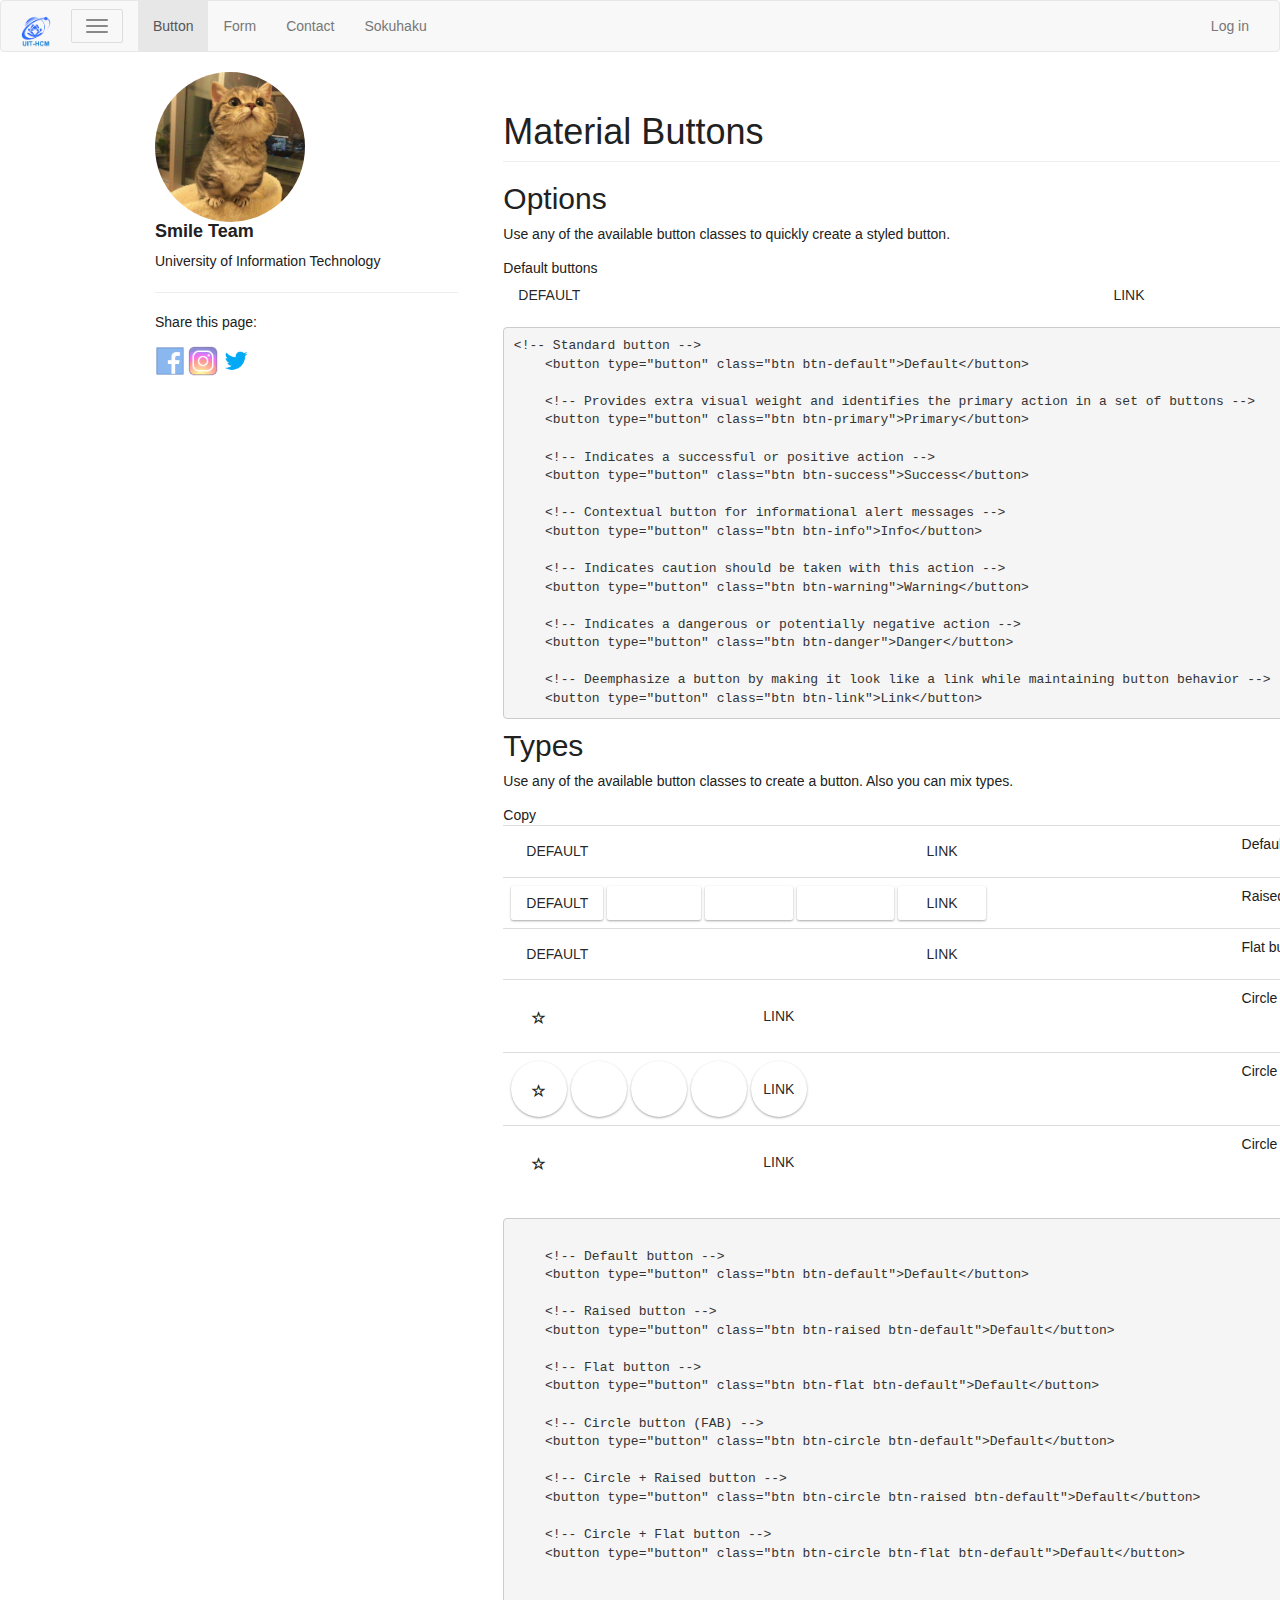
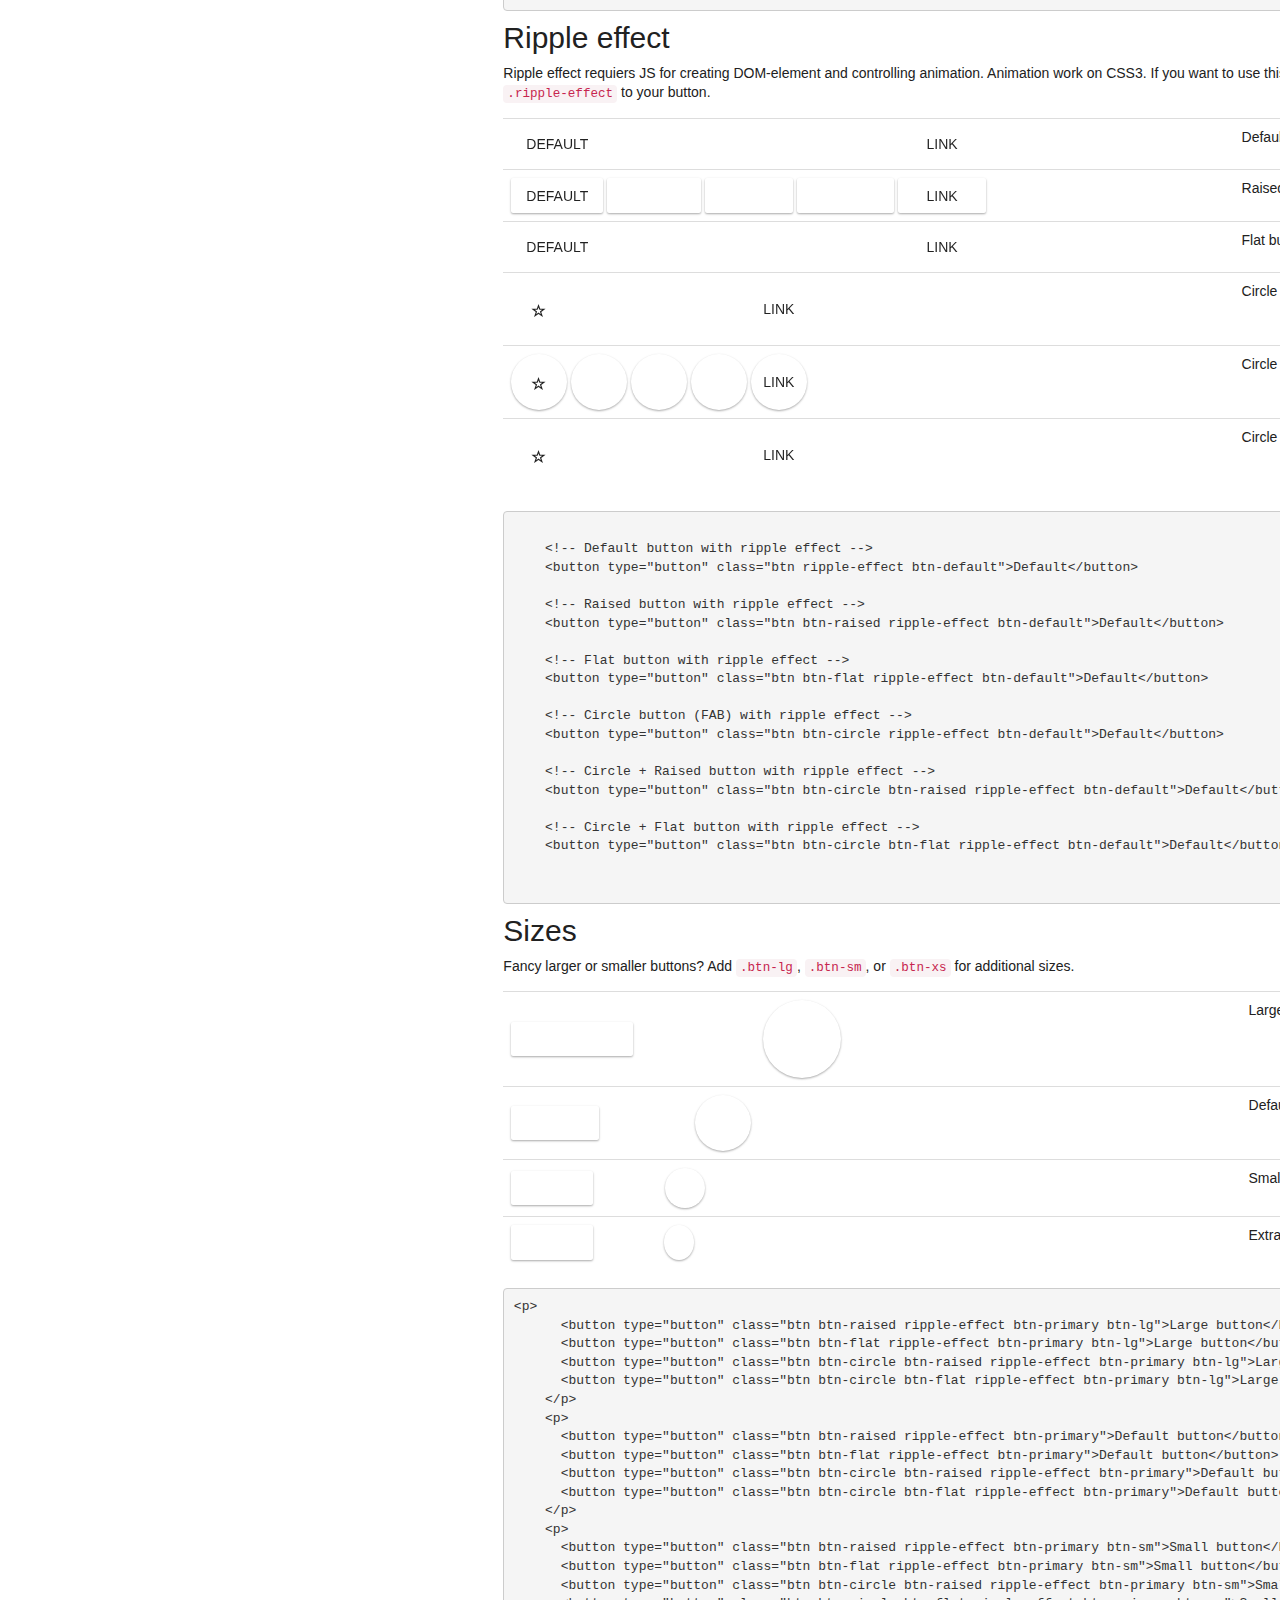
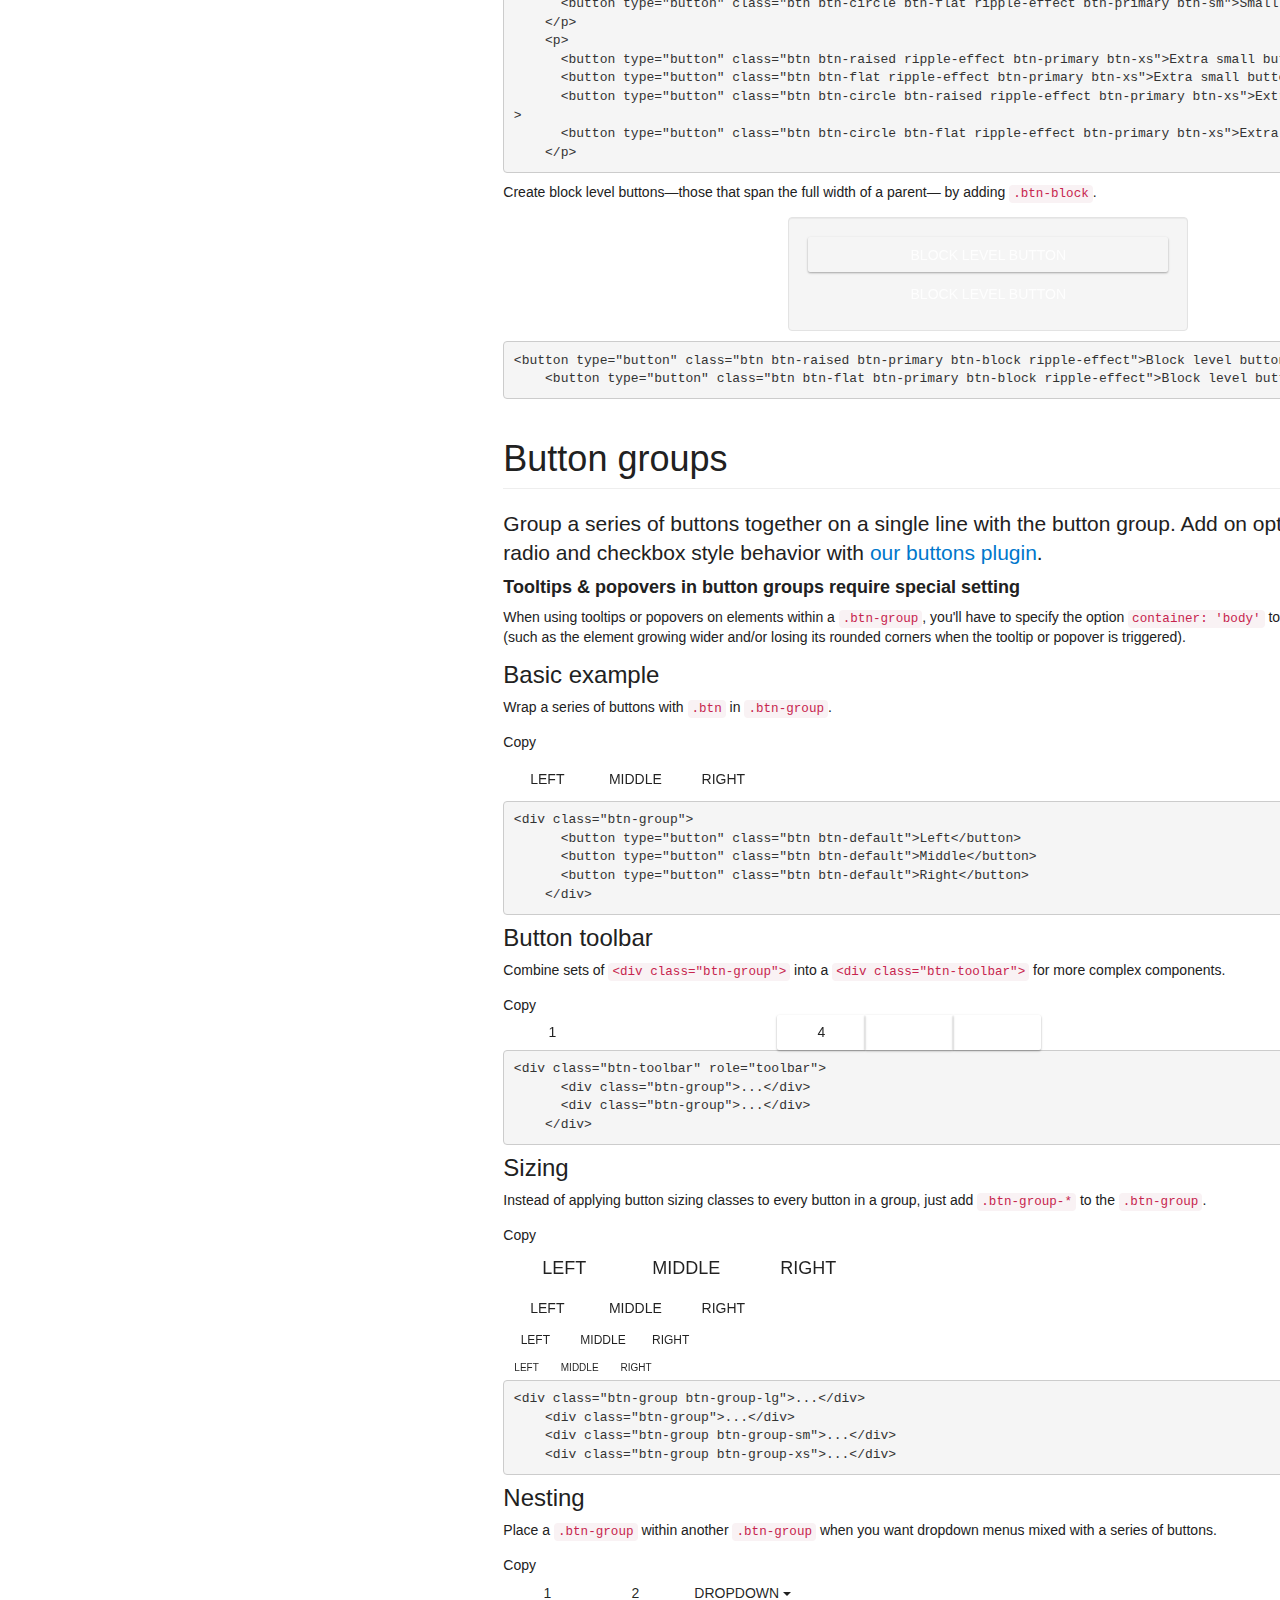
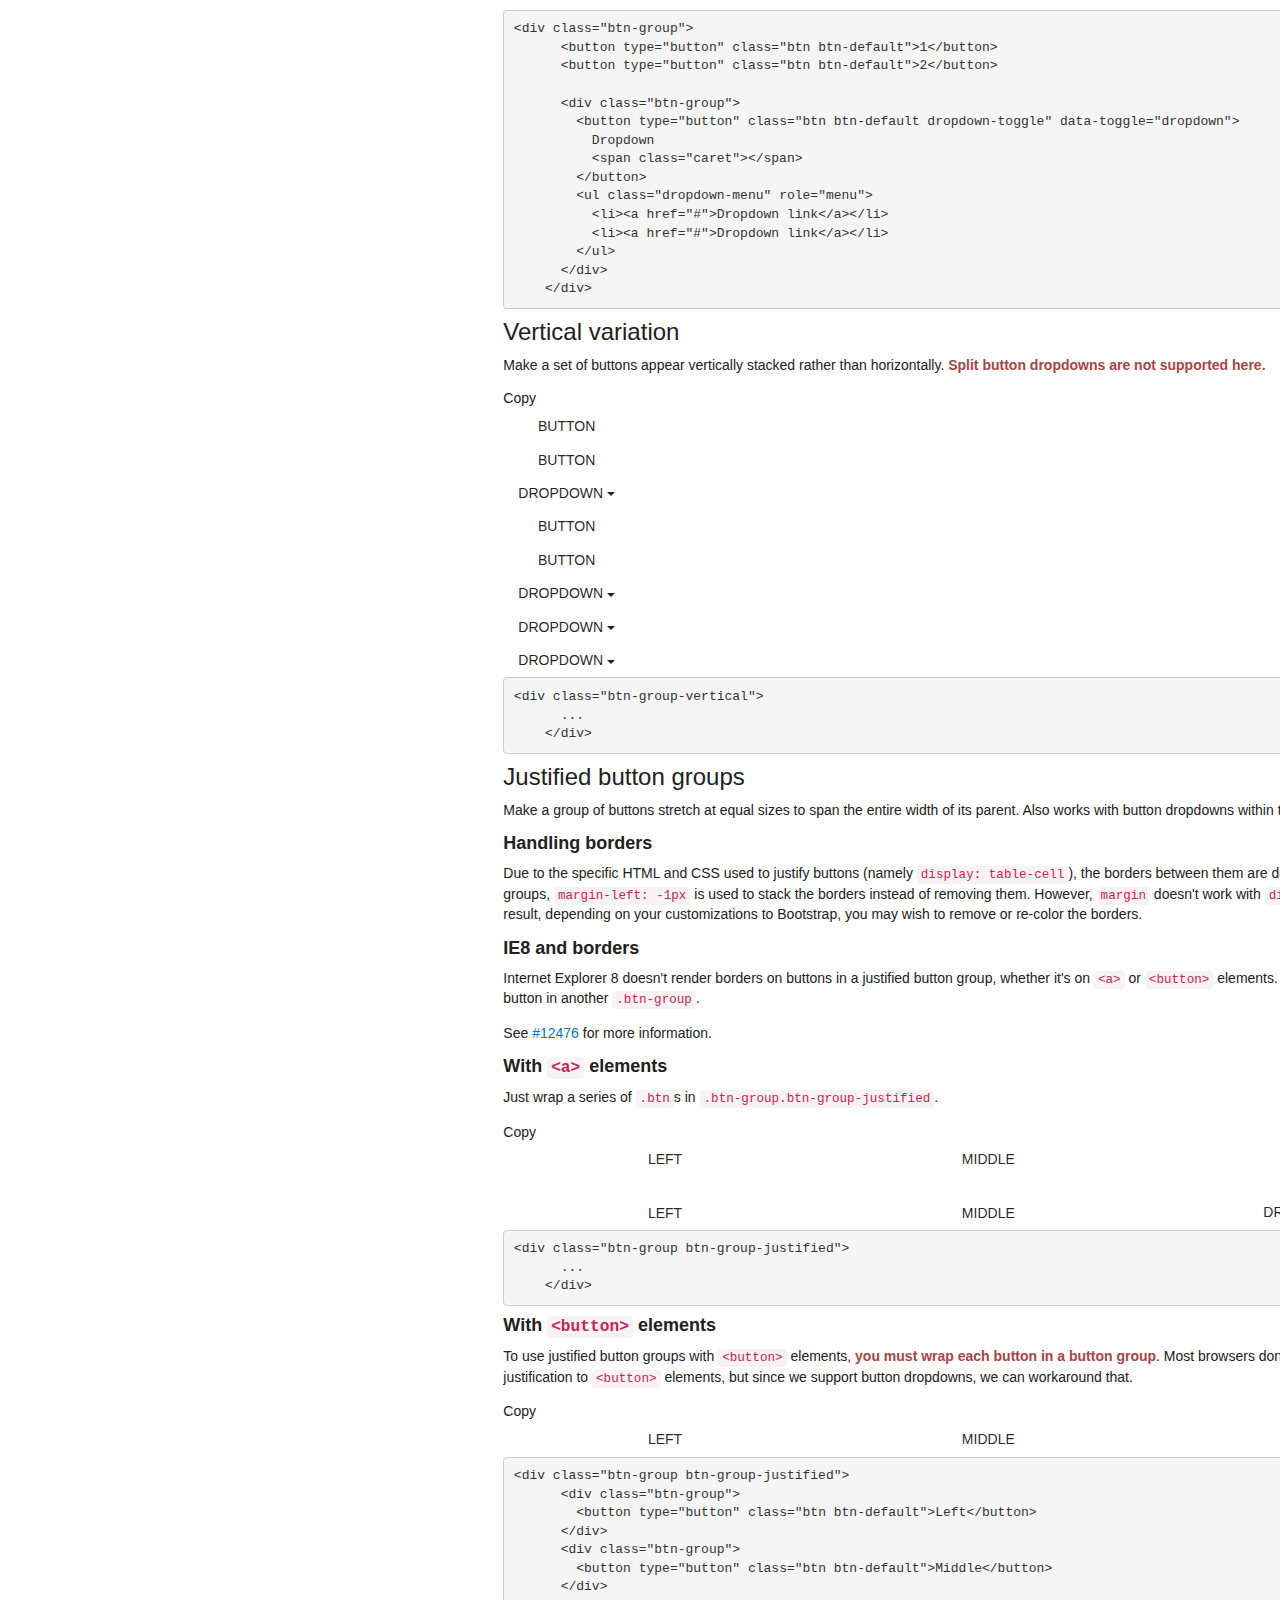
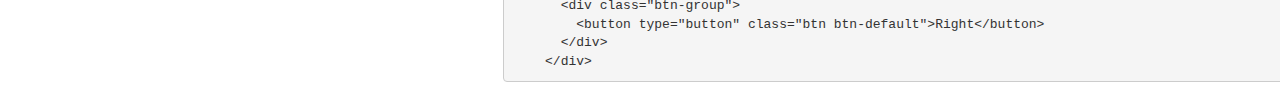
<file: index.html>
<!DOCTYPE html>
<html>
<head>
	<title>FiFi's Blog</title>
	<meta charset="utf-8">
	<meta name="viewport" content="width=device-width, initial-scale=1">
	<link rel="stylesheet" href="https://maxcdn.bootstrapcdn.com/bootstrap/3.3.7/css/bootstrap.min.css">

	<!-- jQuery library -->
	<script src="https://ajax.googleapis.com/ajax/libs/jquery/3.3.1/jquery.min.js"></script>

	<!-- Popper JS -->
	<script src="https://cdnjs.cloudflare.com/ajax/libs/popper.js/1.12.9/umd/popper.min.js"></script>

	<!-- Latest compiled JavaScript -->
	<script src="https://maxcdn.bootstrapcdn.com/bootstrap/3.3.7/js/bootstrap.min.js"></script>  
	<link rel="stylesheet" type="text/css" href="css/default.css">
  <link rel="stylesheet" type="text/css" href="css/post.css">
  <script type="text/javascript" src="article.js"></script>
</head>
<body>
	<nav class="navbar navbar-default">
		<div class="container-fluid">
			<!-- Brand and toggle get grouped for better mobile display -->
			<div class="navbar-header">
				<button type="button" class="navbar-toggle collapsed" data-toggle="collapse" data-target="#bs-example-navbar-collapse-1" aria-expanded="false">
					<span class="sr-only">Toggle navigation</span>
					<span class="icon-bar"></span>
					<span class="icon-bar"></span>
					<span class="icon-bar"></span>
				</button>
				<a class="navbar-brand" href="#"><img src="img/logo.png" class="logo"></a>
			</div>

			<!-- Collect the nav links, forms, and other content for toggling -->
			<div class="collapse navbar-collapse" id="bs-example-navbar-collapse-1">
				<ul class="nav navbar-nav">
					<li class="active"><a href="#">Button <span class="sr-only">(current)</span></a></li>
					<li><a href="about.html">Form</a></li>
					<li><a href="contact.html">Contact</a></li>
					<li><a href="sokuhaku.html">Sokuhaku</a></li>
				</ul>
				<ul class="nav navbar-nav navbar-right">
					<li><a href="login.html">Log in</a></li>
					
				</ul>
			</div><!-- /.navbar-collapse -->
		</div><!-- /.container-fluid -->
	</nav>
	<div class="container">
    <div class="row">
      <div class="col-md-4 profile col-sm-12 col-xs-12">
        <div class="profile-centered">
          <div class="profile-content">
            <img src="img/cumeo.jpg" alt="cumeo image" class="img-circle profile-image">
            <h4>Smile Team</h4>
            <p>University of Information Technology</p>
            <hr class="hidden-sm hidden-xs">
            <p>Share this page:</p> 
            <ul class="clearfix">
             <li><img src="img/fb.png" alt="facebook"></li>
             <li><img src="img/is.png" alt="istagram"></li>
             <li><img src="img/tw.png" alt="twitter"></li>
           </ul>
         </div>
         </div>
     </div>
     <div class="col-md-8 ">
      <div id="includedContent"></div>
     </div>
</div>
</div>
</body>
</html>
</file>
<file: css/default.css>
.container{
	max-width: 1000px;
}
.box{
	border: 1px red dotted;
}
.profile {

}
.img-circle{
	max-width: 150px;
	height: auto;
}
.profile ul li img{
	max-width: 30px;
	height: auto;
}
.profile  ul li{
	float:left;
	margin-right: 3px;
}
.profile ul{
	list-style: none;
	padding: 0;
}
.logo{
	max-width: 40px;
	height: auto;
}
h4{
	font-weight: bold;
}

@media (max-width: 992px){
	.profile-content{
		float: left;
	}
}
/*.relative{
	position: relative;
}*/
@media (min-width: 485px) and (max-width: 992px){
	.profile-centered{
		display: -ms-flexbox;
		display: -webkit-box;
		display: flex;
		-ms-flex-align: center;
		-ms-flex-pack: center;
		-webkit-box-align: center;
		align-items: center;
		-webkit-box-pack: center;
		justify-content: center;
	}
}
@media (max-width: 485px){
	.profile-centered{
		display: -ms-flexbox;
		display: -webkit-box;
		display: flex;
		-ms-flex-align: center;
		-ms-flex-pack: center;
		-webkit-box-align: center;
		align-items: center;
		-webkit-box-pack: center;
		justify-content: center;
	}}
/*****************************************************************/
/* -- import Bootstrap v3 ----------------------------- */
@import "//maxcdn.bootstrapcdn.com/bootstrap/3.2.0/css/bootstrap.min.css";
/* -- import Bootstrap docs ---------------------------- */
@import "//getbootstrap.com/assets/css/docs.min.css";

/* -- import Roboto Font ------------------------------ */
@import "https://fonts.googleapis.com/css?family=Roboto:400,100,100italic,300,300italic,400italic,500,500italic,700,700italic,900,900italic&subset=latin,cyrillic";

/*-- Body style ---------------------------------- */
body {
  font-family: "Roboto", 'Helvetica Neue, Helvetica, Arial', sans-serif;
  font-style: normal;
  font-weight: 300;
  font-size: 14px;
  line-height: 1.4;
  color: #212121;
  
  overflow-x: hidden;
  -webkit-font-smoothing: antialiased;
  text-rendering: optimizeLegibility;
}

/* -- Main style ------------------------------------ */
.btn {
  font-family: "Roboto", 'Helvetica Neue, Helvetica, Arial', sans-serif; 
  font-size: 14px;
  font-weight: 400;
  line-height: 1.1;
  text-transform: uppercase;
  letter-spacing: inherit;
  color: rgba(255, 255, 255, 0.87);
}

.btn-default, .btn-link {
  color: rgba(0, 0, 0, 0.87);
}


/* -- Buttons style ------------------------------------ */
.btn {
  outline: 0;
  outline-offset: 0;
  border: 0;
  border-radius: 2px;

  transition: all .15s ease-in-out; 
  -o-transition: all .15s ease-in-out; 
  -moz-transition: all .15s ease-in-out; 
  -webkit-transition: all .15s ease-in-out;  
  
  &:focus, &:active, &.active, &:active:focus, &.active:focus {
    outline: 0;
    outline-offset: 0;  
    box-shadow: none;
    -moz-box-shadow: none;
    -webkit-box-shadow: none;
  }
}


/* -- Buttons types -------------------------------- */
.btn-raised {
  // shadow depth 1
    -webkit-box-shadow: 0 1px 3px 0 rgba(0, 0, 0, .12),
  0 1px 2px 0 rgba(0, 0, 0, .24);
    -moz-box-shadow: 0 1px 3px 0 rgba(0, 0, 0, .12),
  0 1px 2px 0 rgba(0, 0, 0, .24); 
    box-shadow: 0 1px 3px 0 rgba(0, 0, 0, .12),
  0 1px 2px 0 rgba(0, 0, 0, .24); 
   
  &:active, &.active, &:active:focus, &.active:focus {
    // shadow depth 2
    -webkit-box-shadow: 0 3px 6px rgba(0, 0, 0, .16),
  0 3px 6px rgba(0, 0, 0, .23); 
    -moz-box-shadow: 0 3px 6px rgba(0, 0, 0, .16),
  0 3px 6px rgba(0, 0, 0, .23); 
    box-shadow: 0 3px 6px rgba(0, 0, 0, .16),
  0 3px 6px rgba(0, 0, 0, .23);
  }
  
  &:focus {
    // shadow depth 2
    -webkit-box-shadow: 0 3px 6px rgba(0, 0, 0, .16),
  0 3px 6px rgba(0, 0, 0, .23); 
    -moz-box-shadow: 0 3px 6px rgba(0, 0, 0, .16),
  0 3px 6px rgba(0, 0, 0, .23); 
    box-shadow: 0 3px 6px rgba(0, 0, 0, .16),
  0 3px 6px rgba(0, 0, 0, .23);
  }
  
}

.btn-flat { 
  
}

.btn.btn-circle {
  padding: 0;
  border-radius: 50%;
}

/* -- Buttons colors -------------------------------- */
//## Button template
.btn-temlate (@color500; @color600; @color700; @color800; @color900) {
  background-color: @color500; // Color 500
  
  &:hover {
    background-color: @color600; // Color 600
  }
  
  &:active, &.active {
    background-color: @color600; // Color 600
  }
  
  &:focus {
    background-color: @color700; // Color 700
  }
  
  &:disabled, &.disabled, &[disabled] {
    background-color: darken(#ccc, 10%);
  }
  
  //## color for riple-effect
  .ink {
    background-color: @color800; // Color 800
  }
}
.btn-flat-temlate (@color500; @color600; @color700; @color800; @color900) {
  color: @color500; // Color 500
  background-color: transparent;
  
  &:hover {
    color: @color600; // Color 600
    background-color: lighten(#999, 30%);
  }
  
  &:active, &.active {
    color: @color700; // Color 700
    background-color: lighten(#999, 20%);
  }
  
  &:focus {
    color: @color800; // Color 800
    background-color: lighten(#999, 20%);
  } 
  
  //## color for riple-effect
  .ink {
    background-color: darken(#ccc, 30%);
  }
}

//## Default // color: white
.btn-default, .dropdown-toggle.btn-default {
  .btn-temlate(#fff; lighten(#999, 30%); lighten(#999, 20%); lighten(#999, 12%); lighten(#999, 20%);) 
}
.btn-flat.btn-default {
  .btn-flat-temlate(#212121; darken(#212121, 5%); darken(#212121, 12%); #000; #000;) 
}

//## Primary // color: blue
.btn-primary, .dropdown-toggle.btn-primary {
  .btn-temlate(#5677fc; #4e6cef; #455ede; #3b50ce; #2a36b1;) 
}
.btn-flat.btn-primary {
  .btn-flat-temlate(#5677fc; #4e6cef; #455ede; #3b50ce; #2a36b1;) 
}

//## Success // color: green
.btn-success, .dropdown-toggle.btn-success {
  .btn-temlate(#259b24; #0a8f08; #0a7e07; #056f00; #0d5302;)   
}
.btn-flat.btn-success {
  .btn-flat-temlate(#259b24; #0a8f08; #0a7e07; #056f00; #0d5302;) 
}

//## Info // color: light blue
.btn-info, .dropdown-toggle.btn-info {
  .btn-temlate(#03a9f4; #039be5; #0288d1; #0277bd; #01579b;)   
}
.btn-flat.btn-info {
  .btn-flat-temlate(#03a9f4; #039be5; #0288d1; #0277bd; #01579b;) 
}

//## Warning // color: amber
.btn-warning, .dropdown-toggle.btn-warning {
  .btn-temlate(#ffc107; #ffb300; #ffa000; #ff8f00; #ff6f00;)   
}
.btn-flat.btn-warning {
  .btn-flat-temlate(#ffc107; #ffb300; #ffa000; #ff8f00; #ff6f00;)   
}

//## Danger // color: deep orange
.btn-danger, .dropdown-toggle.btn-danger {
  .btn-temlate(#ff5722; #f4511e; #e64a19; #d84315; #bf360c;)   
}
.btn-flat.btn-danger {
  .btn-flat-temlate(#ff5722; #f4511e; #e64a19; #d84315; #bf360c;)  
}

/* -- Buttons sizes -------------------------------- */
.btn {
  min-width: 88px;
  padding: 10px 14px;
}

.btn-lg, .btn-group-lg>.btn {
  min-width: 122px;
  padding: 10px 16px;
  font-size: 18px;
  line-height: 1.3; 
}

.btn-sm, .btn-group-sm>.btn {
  min-width: 64px;
  padding: 4px 12px;
  font-size: 12px;
  line-height: 1.5;
}

.btn-xs, .btn-group-xs>.btn {
  min-width: 46px;
  padding: 2px 10px;
  font-size: 10px;
  line-height: 1.5;
}

.btn-circle {
  width: 56px;
  height: 56px;
  min-width: 56px;
  
  span {
    line-height: 56px;
  }
}

.btn-circle.btn-lg {
  width: 78px;
  height: 78px;
  min-width: 78px;
  
  span {
    line-height: 78px;
  }
}

.btn-circle.btn-sm {
  width: 40px;
  height: 40px;
  min-width: 40px;
  
  span {
    line-height: 40px;
  }
}

.btn-circle.btn-xs {
  width: 30px;
  height: 30px; 
  min-width: 30px;
  
  span {
    line-height: 30px;
  }
}


/*-- Button groups --------------------------------- */
.btn-group .btn {
  border-radius: 2px;
}

.btn-group.open .dropdown-toggle {
  outline: 0;
  outline-offset: 0;  
  box-shadow: none;
  -moz-box-shadow: none;
  -webkit-box-shadow: none;
}

.btn-group .btn+.btn, .btn-group .btn+.btn-group, .btn-group .btn-group+.btn, .btn-group .btn-group+.btn-group {
  margin-left: 0;
}

.btn-group>.btn:hover, .btn-group-vertical>.btn:hover {
  z-index: 0;
}
 .btn-group>.btn:focus:hover, .btn-group-vertical>.btn:focus:hover, .btn-group>.btn:active:hover, .btn-group-vertical>.btn:active:hover, .btn-group>.btn.active:hover, .btn-group-vertical>.btn.active:hover {
  z-index: 2;
}



/* -- Ripple effect -------------------------------- */
.ripple-effect {
  position: relative;
  overflow: hidden;
  -webkit-transform: translate3d(0,0,0);
}
.ink {
  display: block;
  position: absolute;
  pointer-events: none;
  border-radius: 50%;
  
  -webkit-transform: scale(0);
  -moz-transform: scale(0);
  -ms-transform: scale(0);
  -o-transform: scale(0);
  transform: scale(0);

  background: #fff;
  opacity: 1;
}

// animation effect
.ink.animate {
  -webkit-animation: ripple .5s linear;
  -moz-animation: ripple .5s linear;
  -ms-animation: ripple .5s linear;
  -o-animation: ripple .5s linear;
  animation: ripple .5s linear;
}
@keyframes ripple {
  100% {
    opacity: 0;
    transform: scale(2.5);
  }
}
@-webkit-keyframes ripple {
  100% {
    opacity: 0;
    -webkit-transform: scale(2.5);
    transform: scale(2.5);
  }
}
@-moz-keyframes ripple {
  100% {
    opacity: 0;
    -moz-transform: scale(2.5);
    transform: scale(2.5);
  }
}
@-ms-keyframes ripple {
  100% {
    opacity: 0;
    -ms-transform: scale(2.5);
    transform: scale(2.5);
  }
}
@-o-keyframes ripple {
  100% {
    opacity: 0;
    -o-transform: scale(2.5);
    transform: scale(2.5);
  }
}

/* -- import Bootstrap v3 --------------------------- */
/* -- import Bootstrap docs ------------------------- */
/* -- import Roboto Font ---------------------------- */
@import "https://fonts.googleapis.com/css?family=Roboto:400,100,100italic,300,300italic,400italic,500,500italic,700,700italic,900,900italic&subset=latin,cyrillic";
/* -- Body style ------------------------------------ */

/* -- Input styles ---------------------------------- */
.form-group {
  position: relative;
  margin-top: 35px;
  margin-bottom: 20px;
}
.input-group {
  position: relative;
}
.form-control {
  display: block;
  height: 36px;
  width: 100%; 
  border: none;
  border-radius: 0 !important;

  font-size: 16px;
  font-weight: 300;
  padding: 0;
  background-color: transparent;
  box-shadow: none;
  border-bottom: 1px solid #757575;
}
.input-group .form-control {
  position: relative;
  z-index: inherit;
  float: inherit;
  width: 100%;
  margin-bottom: 0;
}
.form-control:focus {
  border-color: #757575;
  outline: none;
  box-shadow: none;
}

/* -- label styles ---------------------------------- */
label {
  position: absolute;
  top: -18px;
  color: #999;
  font-size: 12px;
  font-weight: 300;
  
  transition: 0.2s ease all;
  -moz-transition: 0.2s ease all;
  -webkit-transition: 0.2s ease all;
}

.form-horizontal .control-label {
  position: relative;
  top: 0;
  margin-bottom: 0;
}

@media (min-width: 768px) {
  .form-horizontal .control-label {
    font-size: 16px;
  }
}
  




.float-label {
  left: 0;
  top: 7px;
  font-size: 16px;
  pointer-events: none;
}

/* active state */
.form-control:focus ~ .float-label, .form-control:valid ~ .float-label {
  top: -18px;
  font-size: 12px;
}


/* input colors ---- */
// default
.form-control:focus {
  ~ label {
    color: #03a9f4;
  }
  
  ~ .form-bar:before, ~ .form-bar:after {
    background: #03a9f4;
  }
}




.form-control:valid ~ .control-label {

}

/* help-block */
.form-group .help-block {
  position: absolute;
}

.help-block {
  color: #bdbdbd; // caption
  font-size: 12px;
  font-weight: 300;
}

/* input addon ---*/
.input-group-addon {
  border: none;
  background: transparent;
}

/* ------  inline ----*/
.input-group-addon, .form-inline .input-group {
  display: table-cell;
}

.input-group-addon, .input-group-btn {
  width: inherit;
}

.input-group {
  width: 100%;
}

@media (min-width: 768px) {
  .form-inline .form-group {
    margin-top: 16px;
  }
  
  .input-group-btn, .input-group .form-control, .input-group-addon, .form-inline .input-group {
    display: inline-block;
  }
  
  .input-group {
    width: auto;
  }
}

/* -- bar styles -------------------------------------- */
.form-bar {
  position: relative;
  display: block;
  width: 100%;
}
.form-bar:before, .form-bar:after 	{
  content: '';
  height: 1px;
  width: 0;
  bottom: 0;
  position: absolute;
  transition: 0.3s ease all;
  -moz-transition: 0.3s ease all;
  -webkit-transition: 0.3s ease all;
}
.form-bar:before {
  left: 50%;
}
.form-bar:after {
  right: 50%;
}

/* active state */
.form-control:focus ~ .form-bar:before, .form-control:focus ~ .form-bar:after {
  width: 50%;
}

/* -- highlighter styles ------------------------------ */
.form-highlight {
  position: absolute;
  height: 60%;
  width: 60px;
  top: 25%;
  left: 0;
  pointer-events: none;
  opacity: 0.4;
}

/* active state */
.form-control:focus ~ .form-highlight {
  -webkit-animation: inputHighlighter 0.3s ease;
  -moz-animation: inputHighlighter 0.3s ease;
  animation: inputHighlighter 0.3s ease;
}

/* -- highlighter animation --------------------------- */
@-webkit-keyframes inputHighlighter {
  from { background:#5264AE; }
  to { width:0; background:transparent; }
}
@-moz-keyframes inputHighlighter {
  from { background:#5264AE; }
  to { width:0; background:transparent; }
}
@keyframes inputHighlighter {
  from { background:#5264AE; }
  to { width:0; background:transparent; }
}


/*-- Checkbox --------------------------- */
// fork from https://codepen.io/jasonmayes/pen/wxtFr
/* 
 * Core styles required for the checkboxes.
 * @author Jason Mayes 2014, www.jasonmayes.com
*/
.form-group.checkbox {
  margin-top: 20px;
}

.checkbox input[type='checkbox'] {
  height: 0;
  width: 0;
  opacity: 0;
}

.checkbox label {
  font-size: 14px;
  font-weight: 300;
  line-height: 1;
  display: inline-block;
  overflow: hidden;
  position: relative;
  top: 10px;
  padding-left: 0;
}

.checkbox .chk-span {
  top: 0;
  border: 1px solid #5a5a5a;
  color: #1d1d1d;
  cursor: pointer;
  display: inline-block;
  float: left;
  height: 14px;
  margin: 0 14px 14px 1px;
  outline-color: #eaeaea;
  padding: 0;
  position: relative;
  width: 14px;
  -webkit-transition: all 0.2s ease-in-out;
  -moz-transition: all 0.2s ease-in-out;
  transition: all 0.2s ease-in-out;
  z-index: 1;
}

.checkbox .chk-span.checked {
  top: -2px;
  border-left: 2px solid #03a9f4;
  border-bottom: 4px solid #03a9f4;
  border-top: 1px solid rgba(0,0,0,0);
  border-right: 1px solid rgba(0,0,0,0);
  -webkit-transform: rotate(-45deg) scaleY(0.5);
  -moz-transform: rotate(-45deg) scaleY(0.5);
  -ms-transform: rotate(-45deg) scaleY(0.5);
  -o-transform: rotate(-45deg) scaleY(0.5);
  transform: rotate(-45deg) scaleY(0.5);
}

// Checkbox colors
.checkbox .chk-span.checked {
  border-left-color: #03a9f4;
  border-bottom-color: #03a9f4;
}

// focus state
.checkbox input[type='checkbox']:focus ~ label {
  
  color: #03a9f4;
  
  .chk-span {
    border-color: #03a9f4;
    &.checked {
      border-left-color: #03a9f4;
      border-bottom-color: #03a9f4;
      border-top: 1px solid rgba(0, 0, 0, 0);
      border-right: 1px solid rgba(0, 0, 0, 0);
    }
  }
}



@media (min-width: 768px) {
  .form-inline .radio label, .form-inline .checkbox label {
    padding-left: 5px;
  }
}





.form-control-static {
  font-size: 16px;
}

.form-control[disabled], .form-control[readonly], fieldset[disabled] .form-control {
  background-color: transparent;
  border-bottom-style: dashed;
}

#focusedInput {
  border-color: #ccc;
  border-color: rgba(82,168,236,.8);
  outline: 0;
  box-shadow: none;
}
/*********************************/

.s-signup._hero {
  font-size: 15px;
  padding-top: 12px;
}

.old-hero, .old-hero *, .old-hero *:before, .old-hero *:after {
  box-sizing: border-box;
}
.ml32 {
  margin-left: 32px !important;
}
input[type="submit"].btn-outlined.white:visited, input[type="button"].btn-outlined.white:visited, button.btn-outlined.white:visited, .btn-outlined.white:visited, input[type="submit"].btn-outlined.-white:visited, input[type="button"].btn-outlined.-white:visited, button.btn-outlined.-white:visited, .btn-outlined.-white:visited {
  color: #FFF;
}

input[type="submit"]._medium, input[type="button"]._medium, button._medium, .button._medium, .btn._medium, [class*="btn-"]._medium {
  font-size: 15px;
}
input[type="submit"]._block, input[type="button"]._block, button._block, .button._block, .btn._block, [class*="btn-"]._block {
  display: block;
  margin-bottom: .5em;
  width: 100%;
}
input[type="submit"].btn-outlined.white, input[type="button"].btn-outlined.white, button.btn-outlined.white, .btn-outlined.white, input[type="submit"].btn-outlined.-white, input[type="button"].btn-outlined.-white, button.btn-outlined.-white, .btn-outlined.-white {
  color: #FFF;
  background-color: rgba(255,255,255,0);
  border-color: #FFF;
}
input[type="submit"].btn-outlined:visited, input[type="button"].btn-outlined:visited, button.btn-outlined:visited, .btn-outlined:visited {
  color: #07c;
}
.old-hero, .old-hero *, .old-hero *:before, .old-hero *:after {
  box-sizing: border-box;
}
select, input, button, .button, a.button:link, .btn, [class*="btn-"], .hero-box.double-panel .panel.white .btn {
  font-size: 100%;
}
input[type="submit"].btn-outlined, input[type="button"].btn-outlined, button.btn-outlined, .btn-outlined {
  color: #07c;
  background-color: rgba(0,119,204,0);
  border-color: #0095ff;
  box-shadow: none;
}
input[type="submit"]:not(.s-btn), input[type="button"]:not(.s-btn), button:not(.s-btn), .button, .btn, .btn-clear, .btn-secondary, .btn-confirm, .btn-warning, .btn-icon, .btn-outlined, .hero-box.double-panel .panel.white .btn {
  display: inline-block;
  position: relative;
  padding: .61538462em 1em;
  vertical-align: middle;
  min-height: 2.46153846em;
  box-sizing: border-box;
  font-weight: 400;
  font-family: inherit;
  line-height: 1;
  text-align: center;
  text-decoration: none;
  background-color: transparent;
  border-radius: 2px;
  border: 1px solid transparent;
  cursor: pointer;
  outline: none;
  touch-action: manipulation;
  transition: color .1s ease-in,background-color .1s ease-in,border-color .1s ease-in,box-shadow .1s ease-in;
}
.w-auto {
  width: auto !important;
}
.d-none {
  display: none !important;
}
a {
  color: #07C;
  text-decoration: none;
  cursor: pointer;
}
a, .s-link {
  color: #07C;
  text-decoration: none;
  cursor: pointer;
}
.old-hero, .old-hero *, .old-hero *:before, .old-hero *:after {
  box-sizing: border-box;
}
p {
  clear: both;
  margin-bottom: 1em;
  margin-top: 0;
}
body *, body *:before, body *:after {
  box-sizing: inherit;
}
h1, h2, h3, h4, h5, h6, p {
  margin-top: 0;
}
.old-hero, .old-hero *, .old-hero *:before, .old-hero *:after {
  box-sizing: border-box;
}
p {
  clear: both;
  margin-bottom: 1em;
  margin-top: 0;
}
body *, body *:before, body *:after {
  box-sizing: inherit;
}
h1, h2, h3, h4, h5, h6, p {
  margin-top: 0;
}
.old-hero .-title {
  font-size: 27px;
  line-height: 1.53333333;
  margin-bottom: 12px;
}

.old-hero, .old-hero *, .old-hero *:before, .old-hero *:after {
  box-sizing: border-box;
  flex-basis: 630px;
}
.old-hero, .old-hero *, .old-hero *:before, .old-hero *:after {
  box-sizing: border-box;
}

.fl-shrink2 {
  flex-shrink: 2;
}
.old-hero .-container {
  margin: 0 auto;
  padding: 32px 15px;
  max-width: 1294px;
  width: 100%;
  position: relative;
  min-height: 250px;
  z-index: 2;
}
.old-hero, .old-hero *, .old-hero *:before, .old-hero *:after {
  box-sizing: border-box;
}
.grid {
  display: flex;
}
.ai-center {
  align-items: center !important;
}
.jc-space-between {
  justify-content: space-between !important;
}
.old-hero, .old-hero *, .old-hero *:before, .old-hero *:after {
  box-sizing: border-box;
}

.old-hero {
  position: relative;
  color: #FFF;
  background-color: #117bf3;
  background-image: url(../../img/hero/pattern.svg?v=13ca42e6c21d),linear-gradient(to right, #126CFA 0%, #108AEC 100%);
  background-position: right center, center center;
  background-repeat: no-repeat,no-repeat;
  font-size: 17px;
  line-height: 1.53333333;
  overflow: hidden;
}
.z-base {
  z-index: 0 !important;
}
.s-signup._hero .input-group .f-input {
  width: 100%;
  border: 0;
  padding: 12px 16px;
  margin: 0;
  font-size: 15px;
  height: 100%;
  border-radius: 0 2px 2px 0;
}
input[type="text"]:not(.s-input), textarea:not(.wmd-input), input[type="url"], input[type="datetime"], input[type="datetime-local"], input[type="date"], .tag-editor:not(.s-input) {
  box-shadow: 0 1px 2px rgba(12,13,14,0.1) inset;
}
.f-input, textarea.f-input, input[type="text"].f-input, input[type="password"].f-input, input[type="number"].f-input, input[type="email"].f-input, input[type="url"].f-input, input[type="search"].f-input, input[type="tel"].f-input, input[type="datetime"].f-input {
  box-sizing: border-box;
  flex: 1 auto;
  margin: 0;
  padding: 8px 16px;
  min-height: auto;
  vertical-align: middle;
  border: 1px solid #c8ccd0;
  border-radius: 0;
  box-shadow: inset 0 0 1px rgba(145,153,161,0.2), 0 0 0 rgba(255,255,255,0);
  font-size: 13px;
  line-height: 1.46153846;
  color: #3b4045;
  background-color: #FFF;
  transition: all 600ms cubic-bezier(.165, .84, .44, 1);
}
input[type="text"]:not(.s-input), input[type="password"]:not(.s-input), input[type="number"]:not(.s-input), input[type="email"]:not(.s-input), input[type="url"]:not(.s-input), input[type="search"]:not(.s-input), input[type="tel"]:not(.s-input), input[type="datetime"]:not(.s-input), input[type="datetime-local"]:not(.s-input), input[type="date"]:not(.s-input), textarea:not(.s-input) {
  padding: 8px 10px;
  font-family: Arial,"Helvetica Neue",Helvetica,sans-serif;
  font-size: 14px;
  color: #3b4045;
  background: #FFF;
  border: 1px solid #c8ccd0;
}
.old-hero, .old-hero *, .old-hero *:before, .old-hero *:after {
  box-sizing: border-box;
}
.input-group *, .button-group *, .input-group *:before, .button-group *:before, .input-group *:after, .button-group *:after {
  box-sizing: border-box;
}
input {
  margin: 5px 0;
}
select, input, button, .button, a.button:link, .btn, [class*="btn-"], .hero-box.double-panel .panel.white .btn {
  font-size: 100%;
}
.old-hero [class^="g-col"] {
  display: block;
}
.old-hero, .old-hero *, .old-hero *:before, .old-hero *:after {
  box-sizing: border-box;
}
.input-group *, .button-group *, .input-group *:before, .button-group *:before, .input-group *:after, .button-group *:after {
  box-sizing: border-box;
}
[class^="g-col"] {
  display: inline-flex;
  position: relative;
}
.g-col {
  flex: 1 auto;
  max-width: 100%;
}
.s-signup._hero .input-group .-fill {
  border-radius: 2px 0 0 2px;
  -webkit-flex-basis: 30%;
  flex-basis: 125px;
  line-height: 41px;
  max-width: 125px;
  white-space: nowrap;
  padding: 0 16px;
  font-size: 13px;
  border: 0;
}
.old-hero [class^="g-col"] {
  display: block;
}
.input-group .-fill {
  flex: none;
  align-items: center;
  padding: 8px 16px;
  color: #535a60;
  background-color: #eff0f1;
  border: 1px solid #c8ccd0;
  border-left-width: 0;
  border-right-width: 0;
}
.old-hero, .old-hero *, .old-hero *:before, .old-hero *:after {
  box-sizing: border-box;
}
.input-group *, .button-group *, .input-group *:before, .button-group *:before, .input-group *:after, .button-group *:after {
  box-sizing: border-box;
}
[class^="g-col"] {
  display: inline-flex;
  position: relative;
}
.g-col {
  flex: 1 auto;
  max-width: 100%;
}
.old-hero, .old-hero *, .old-hero *:before, .old-hero *:after {
  box-sizing: border-box;
}

.input-group *, .button-group *, .input-group *:before, .button-group *:before, .input-group *:after, .button-group *:after {
  box-sizing: border-box;
}
.g-row {
  flex: 1 auto;
  flex-flow: row nowrap;
}
.g-row, .g-column {
  position: relative;
  display: flex;
}
.s-signup._hero .input-group {
  margin-bottom: 12px;
}
.old-hero, .old-hero *, .old-hero *:before, .old-hero *:after {
  box-sizing: border-box;
}
.input-group {
  flex-flow: column nowrap;
  margin-bottom: 24px;
}
.input-group, .button-group {
  position: relative;
  display: flex;
}
.input-group {
  box-sizing: border-box;
}
.s-signup._hero .input-group {
    margin-bottom: 12px;
}
.old-hero, .old-hero *, .old-hero *:before, .old-hero *:after {
    box-sizing: border-box;
}
.input-group {
    flex-flow: column nowrap;
    margin-bottom: 24px;
}
.input-group, .button-group {
    position: relative;
    display: flex;
}
.input-group {
    box-sizing: border-box;
}
</file>
<file: css/post.css>
.row header h2{
	margin-bottom: 0;
}
.row footer{
	margin-bottom: 10px;

}
.lead{
	margin-bottom: 10px;
}
</file>
